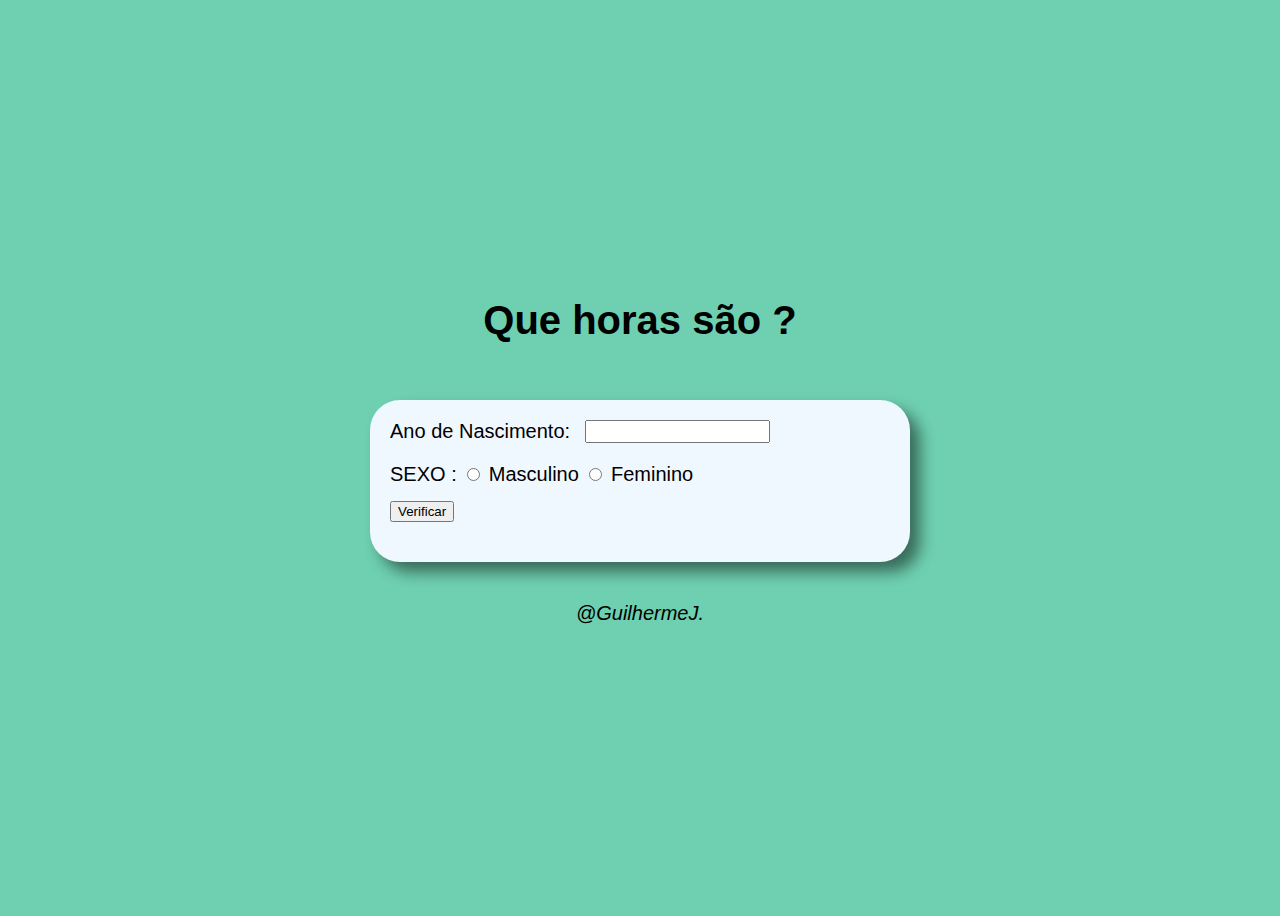
<file: Indentify/index.html>
<!DOCTYPE html>
<html lang="pt-BR">
<head>
    <meta charset="UTF-8">
    <meta http-equiv="X-UA-Compatible" content="IE=edge">
    <meta name="viewport" content="width=device-width, initial-scale=1.0">
    <title>Pratica - 2</title>
    <link rel="stylesheet" href="style.css">
</head>
<body id="fundo">  
    <header id="header">
        <h1>Que horas são ?</h1>
    </header>
    <section>
        <div id="ano">
            <input type="number" name="nascimento" id="nascimento">
        </div>
        <div id="sexo">
            SEXO :
            <input type="radio" name="radioM" id="radioM"> Masculino

            <input type="radio" name="radioF" id="radioF"> Feminino
        </div>
        <div id="botao">
            <input type="button" value="Verificar" id="btn1">
        </div>
        <div id="imagens"></div>
    </section>
    <footer id="footer">
        <p>@GuilhermeJ.</p>
    </footer>
    <script src="index.js"></script>
</body>
</html>
</file>
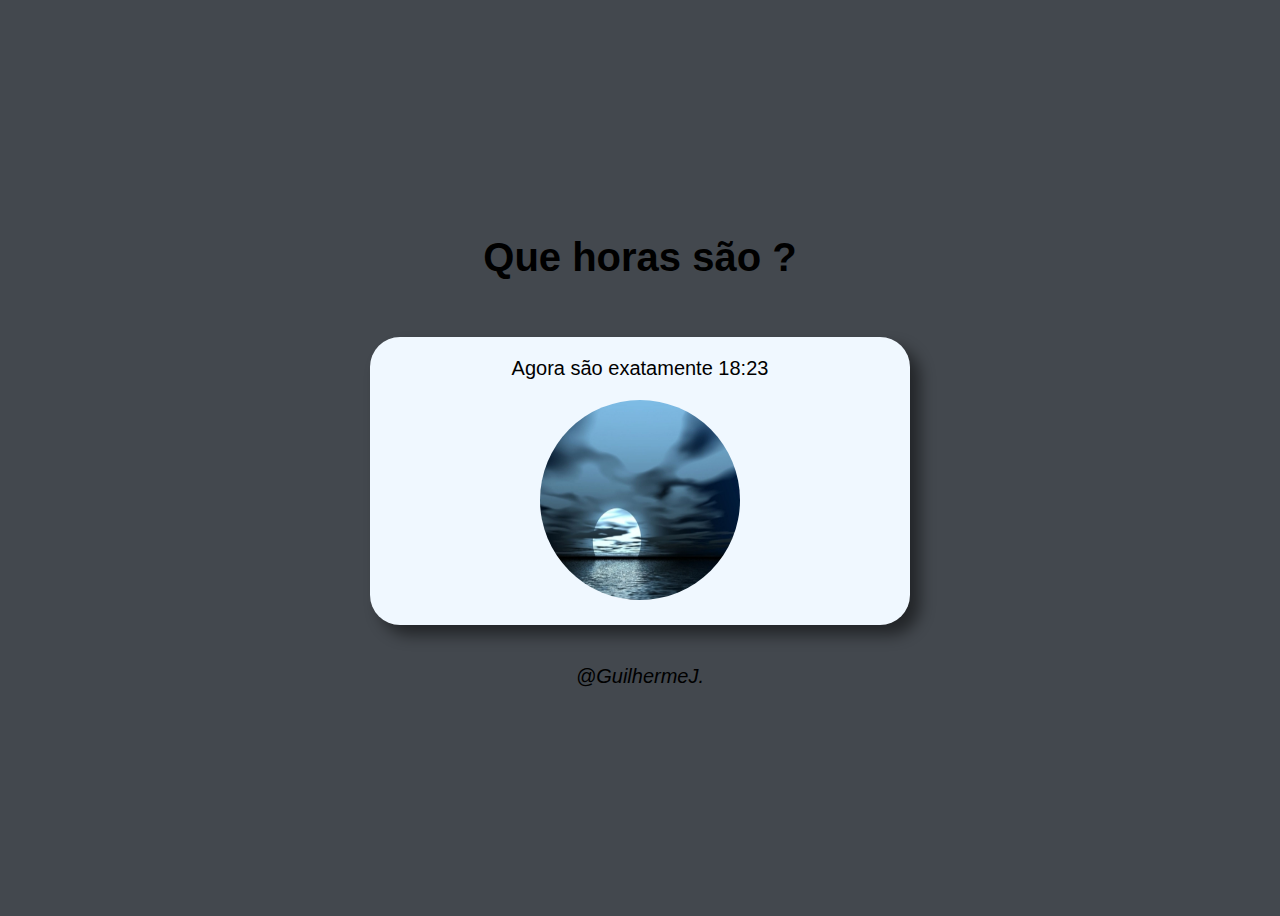
<file: TempReal/index.html>
<!DOCTYPE html>
<html lang="pt-BR">
<head>
    <meta charset="UTF-8">
    <meta http-equiv="X-UA-Compatible" content="IE=edge">
    <meta name="viewport" content="width=device-width, initial-scale=1.0">
    <title>Pratica - 1</title>
    <link rel="stylesheet" href="style.css">
</head>
<body id="fundo">  
    <header id="header">
        <h1>Que horas são ?</h1>
    </header>
    <section>
        <div id="horas"></div>
        <div id="imagens"></div>
    </section>
    <footer id="footer">
        <p>@GuilhermeJ.</p>
    </footer>
    <script src="index.js"></script>
</body>
</html>
</file>
<file: Indentify/style.css>
header {    
    text-align: center;
    margin-bottom: 30px;
}

body {
    background-color: rgb(110, 208, 176);
    height: 100vh;
    font : normal 15pt Arial ;
    align-items: center;
    justify-content: center;
    display: flex;
    flex-direction: column;
}

footer {
    font-style: italic;
    text-align: center;
    margin-top: 20px;
}

section {
    width: 500px;
    background-color: aliceblue;
    height: auto;
    padding: 20px;
    border-radius: 30px;
    box-shadow: 10px 10px 15px rgba(0, 0, 0, 0.487);
    display: flex;
    flex-direction: column;
    align-items:flex-start
}

#imagens {
    border-radius: 30px;
    margin-top: 20px ;
}

img {
    border-radius: 50%;
    width: 200px;
    height: 200px;
}

#ano {
    text-align: center;
    flex-direction: row-reverse;
    display: flex;
}

#nascimento {
    margin-left: 15px;
}

#sexo {
    margin-top: 20px;
}

#btn1 {
    margin-top: 15px;
}
</file>
<file: TempReal/style.css>
header {    
    text-align: center;
    margin-bottom: 30px;
}

body {
    background-color: rgb(110, 208, 176);
    height: 100vh;
    font : normal 15pt Arial ;
    align-items: center;
    justify-content: center;
    display: flex;
    flex-direction: column;
}

footer {
    font-style: italic;
    text-align: center;
    margin-top: 20px;
}

section {
    width: 500px;
    background-color: aliceblue;
    height: auto;
    padding: 20px;
    border-radius: 30px;
    box-shadow: 10px 10px 15px rgba(0, 0, 0, 0.487);
    display: flex;
    flex-direction: column;
    justify-content: center;
    align-items: center;
}

#imagens {
    border-radius: 30px;
    margin-top: 20px ;
}

img {
    border-radius: 50%;
    width: 200px;
    height: 200px;
}

#horas {
    text-align: center;
}
</file>
